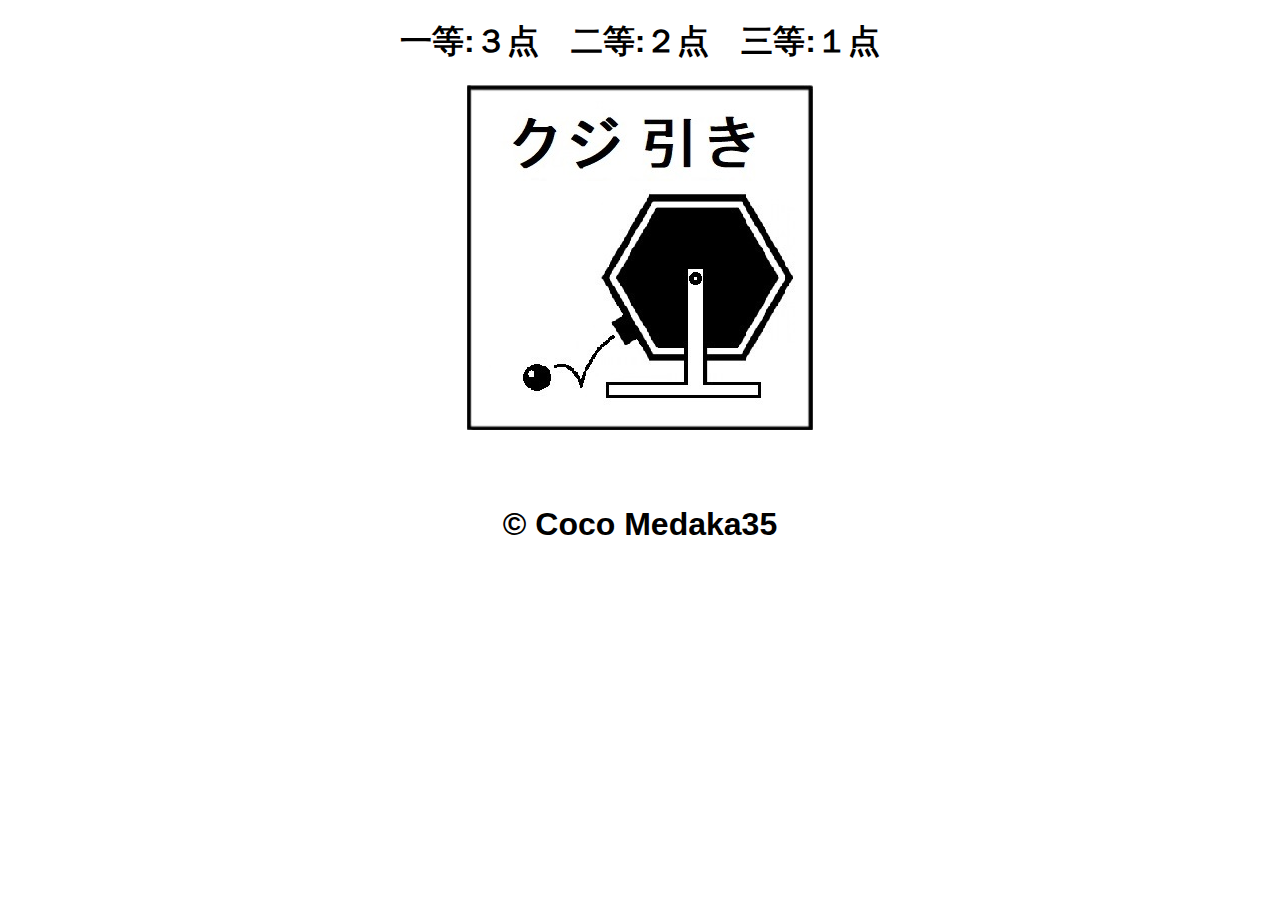
<file: kuji.html>
<html>
<head>
  <title>くじ引き</title>
  <style>
            /* 既存のスタイル */
        #overlay {
            display: none;
            position: fixed;
            top: 0;
            left: 0;
            width: 100%;
            height: 100%;
            background-color: rgba(0, 0, 0, 0.5);
            z-index: 100;
        }
        #popup {
            font-size: 5vw;
            display: none;
            position: fixed;
            top: 50%;
            left: 50%;
            transform: translate(-50%, -50%);
            width: 80vw; 
            height: 55vw;/* 上からの距離 */
            border: 0.5vw solid #ccc;
            background-color: #fff;
            box-shadow: 0px 0px 1vw rgba(0, 0, 0, 0.2);
            z-index: 101;
            align-items: center;
            flex-direction: column;
            justify-content: center;

        }

        #close-btn {
            position: absolute;
            top: 10px; /* 上からの距離 */
            right: 10px; /* 右からの距離 */
            font-size: 7vw; /* バツボタンのサイズ */
            cursor: pointer;
        }


        #popup-message {
            position: fixed;
            left: 50%;
            top: 40%;
            transform: translateX(-50%) translateY(-50%);
            text-align: center;
            font-size: 4.5vw;
        }
        #popup button {
            position: fixed;
            top: 75%;
            left: 25%;
            width: 50%;
            height: 20%;
            font-size: 3.5vw;
            text-align: center;
        }
        body {
            font-family: Arial, sans-serif;
            text-align: center;
            margin: 0;
            padding: 20px;
        }

        .fade {
            opacity: 1;
            transition: opacity 2.0s ease;
        }
        .fade.hidden {
            opacity: 0;
            transition: opacity 0.2s ease;
        }
  </style>
  <script src="https://code.jquery.com/jquery-3.6.0.min.js"></script>
  <script src="https://static.line-scdn.net/liff/edge/2.1/sdk.js"></script>
</head>
<body>
  <h1>一等:３点　二等:２点　三等:１点</h1>


    <div id="overlay" onclick="closePopup()"></div>
    <div id="popup">
        <span id="close-btn" onclick="closePopup()">×</span>
        <div id="popup-message"></div>
    </div>




  <div class="button-container">
    <img src="lotte2.jpg" class="img-button" alt="くじ" onclick="initializeLiff0003()">
  </div>

  <br><br><br>
  <h1 class="honbun"></h1>
  <h1 class="honbun"></h1>
  <h1 class="m1">© Coco Medaka35</h1>

  <script>
    function initializeLiff0003() {
      liff.init({ liffId: '1657313823-VWk8Yr5E' })
        .then(() => {
          if (liff.isLoggedIn()) {
            sendIdTokenToGAS_00A3(); // IDトークンをGASに送信する関数を呼び出す
          } else {
            liff.login(); // ログインしていない場合はログインページにリダイレクト
          }
        })
        .catch(error => {
          console.error('LIFFの初期化エラー:', error);
          alert('LIFFの初期化に失敗しました。');
        });
    }

    async function sendIdTokenToGAS_00A3() {
      try {
        const idToken = await liff.getIDToken();
        const response = await fetch('https://script.google.com/macros/s/AKfycbyw3E7YCFmS8W8tY36BzuLkVuoKoJEQ7I_3V4e07WT5-USSE8hzck7Z8GlW23VhTKjp/exec', {
          method: 'POST',
          headers: {
            'Content-Type': 'application/x-www-form-urlencoded'
          },
          body: new URLSearchParams({
            'idToken': idToken
          })
        });

        if (!response.ok) {
          console.error('HTTPエラー:', response.status);
          alert('HTTPエラーが発生しました。ステータスコード: ' + response.status);
          return;
        }

        const data = await response.json();
        if (data.status === 'success') {
          showPopup(data.message);
        } else {
          showPopup('エラー: ' + data.message);
        }
      } catch (error) {
        console.error('通信エラー:', error);
        alert('通信エラーが発生しました。');
      }
    }

    function showPopup(message) {
      document.getElementById('popup-message').innerText = message;
      document.getElementById('overlay').style.display = 'block';
      document.getElementById('popup').style.display = 'flex'; // Display flex to use centering
    }

    function closePopup() {
      document.getElementById('overlay').style.display = 'none';
      document.getElementById('popup').style.display = 'none';
      
  setTimeout(closePopup, 2000); // 3秒後にポップアップを閉じる          
 window.location.href = 'index.html';
    }
  </script>
</body>
</html>
</file>
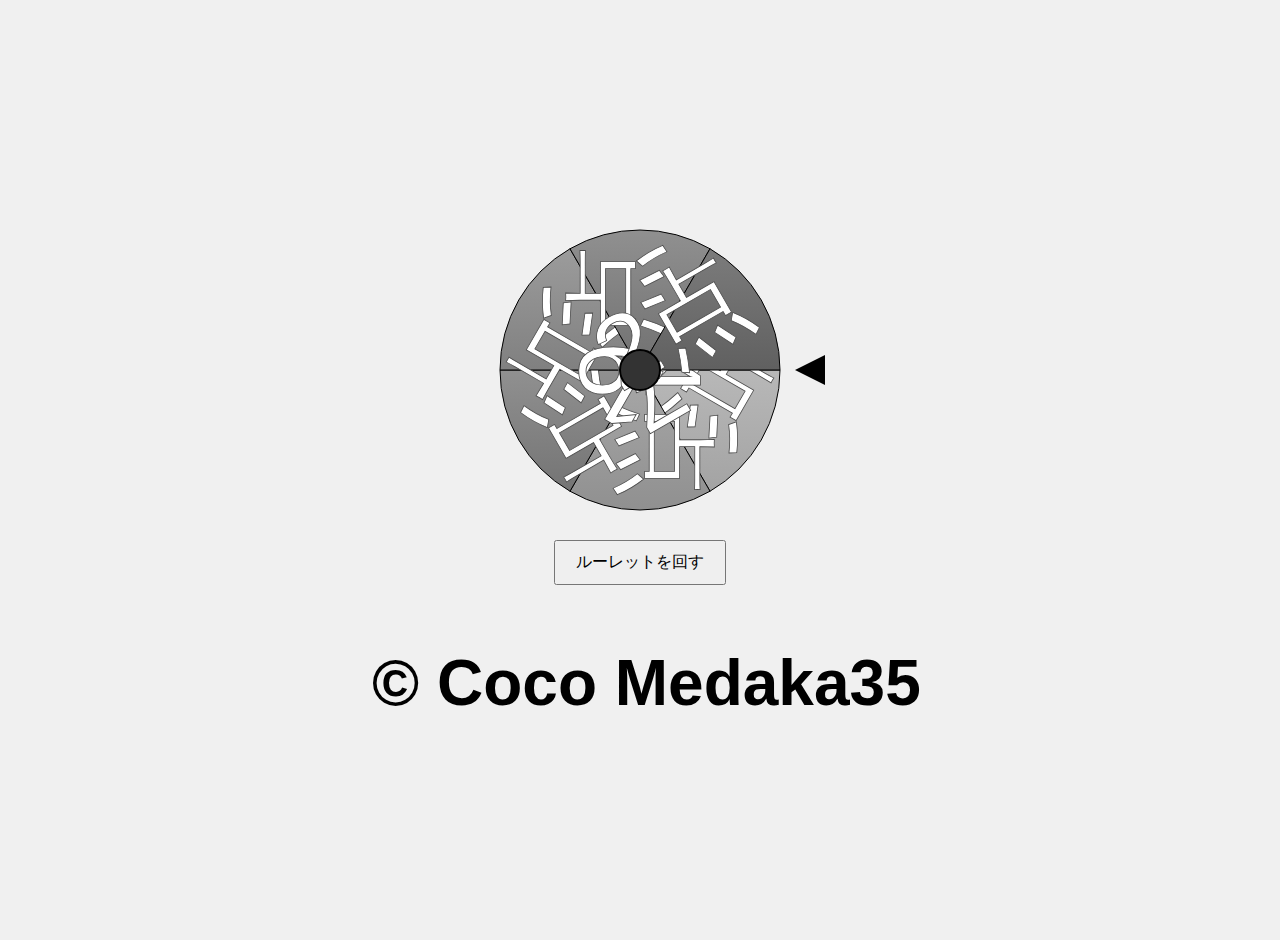
<file: kuji2.html>
<!DOCTYPE html>
<html lang="ja">
<head>
    <meta charset="UTF-8">
    <meta name="viewport" content="width=device-width, initial-scale=1.0">
    <script src="https://code.jquery.com/jquery-3.6.0.min.js"></script>
    <script src="https://static.line-scdn.net/liff/edge/2.1/sdk.js"></script>
    <title>CoCoルーレット!</title>
    <style>
         /* 既存のスタイル */
        #overlay {
            display: none;
            position: fixed;
            top: 0;
            left: 0;
            width: 100%;
            height: 100%;
            background-color: rgba(0, 0, 0, 0.5);
            z-index: 100;
        }
        #popup {
            font-size: 5vw;
            display: none;
            position: fixed;
            top: 50%;
            left: 50%;
            transform: translate(-50%, -50%);
            width: 80vw; 
            height: 55vw;/* 上からの距離 */
            border: 0.5vw solid #ccc;
            background-color: #fff;
            box-shadow: 0px 0px 1vw rgba(0, 0, 0, 0.2);
            z-index: 101;
            align-items: center;
            flex-direction: column;
            justify-content: center;

        }


        #close-btn {
            position: absolute;
            top: 10px; /* 上からの距離 */
            right: 10px; /* 右からの距離 */
            font-size: 7vw; /* バツボタンのサイズ */
            cursor: pointer;
        }


        #popup-message {
            position: fixed;
            left: 50%;
            top: 40%;
            transform: translateX(-50%) translateY(-50%);
            text-align: center;
            font-size: 4.5vw;
        }
        #popup button {
            position: fixed;
            top: 75%;
            left: 25%;
            width: 50%;
            height: 20%;
            font-size: 3.5vw;
            text-align: center;
        }
        body {
            font-family: Arial, sans-serif;
            text-align: center;
            margin: 0;
            padding: 20px;
        }

        .fade {
            opacity: 1;
            transition: opacity 2.0s ease;
        }
        .fade.hidden {
            opacity: 0;
            transition: opacity 0.2s ease;
        }





        
        body {
            display: flex;
            flex-direction: column;
            align-items: center;
            justify-content: center;
            height: 100vh;
            background-color: #f0f0f0;
            margin: 0;
        }
        .container {
            display: flex;
            align-items: center;
            position: relative;
        }
        canvas {
            border-radius: 50%;
        }
        button {
            margin-top: 20px;
            padding: 10px 20px;
            font-size: 16px;
            cursor: pointer;
        }
        .arrow {
            width: 0;
            height: 0;
            border-top: 15px solid transparent;
            border-bottom: 15px solid transparent;
            border-right: 30px solid #000;
            position: absolute;
            right: -35px;
            top: 50%;
            transform: translateY(-50%);
        }
        #loading-overlay, #loading-overlay2 {
            display: none;
            position: fixed;
            top: 0;
            left: 0;
            width: 100%;
            height: 100%;
            background-color: rgba(0, 0, 0, 0.5);
            align-items: center;
            justify-content: center;
            color: white;
            font-size: 4vw;
            z-index:10000
        }


h1.m12{ 
 color: black;
font-weight: bold;
font-size: 5vw;
/*text-align: center;*/	
 text-align: center;
margin-bottom: 0vw;
margin-left: 1vw;
}	
        
    </style>
</head>
<body>
    <div id="overlay" onclick="closePopup()"></div>
    <div id="popup">
        <span id="close-btn" onclick="closePopup()">×</span>
        <div id="popup-message"></div>
    </div>

    
    <div id="loading-overlay">
        <div id="loading-message">少々お待ちください...</div>
    </div>
    
    <div class="container">
        <canvas id="roulette" width="300" height="300"></canvas>
        <div class="arrow"></div>
    </div>
    <button id="spin">ルーレットを回す</button>
   <br>
    
    <h1 class="m12">© Coco Medaka35</h1>

    <script>
        const canvas = document.getElementById('roulette');
        const ctx = canvas.getContext('2d');
        const centerX = canvas.width / 2;
        const centerY = canvas.height / 2;
        const radius = 140;
        const colors = [
            {start: '#d0d0d0', end: '#a0a0a0'},
            {start: '#c0c0c0', end: '#909090'},
            {start: '#b0b0b0', end: '#707070'},
            {start: '#a0a0a0', end: '#606060'},
            {start: '#909090', end: '#505050'},
            {start: '#808080', end: '#404040'}
        ];
       const labels = ['0点', '4点', '7点', '1点', '9点', '2点'];
        const totalSlices = labels.length;
        let currentAngle = 0;
        let isSpinning = false;
        let spinRequestId = null;

        function drawRoulette() {
            for (let i = 0; i < totalSlices; i++) {
                const angle = (Math.PI * 2) / totalSlices;
                const gradient = ctx.createLinearGradient(centerX, centerY - radius, centerX, centerY + radius);
                gradient.addColorStop(0, colors[i].start);
                gradient.addColorStop(1, colors[i].end);
                
                ctx.beginPath();
                ctx.moveTo(centerX, centerY);
                ctx.arc(centerX, centerY, radius, currentAngle, currentAngle + angle);
                ctx.lineTo(centerX, centerY);
                ctx.fillStyle = gradient;
                ctx.fill();
                ctx.stroke();
                ctx.save();

                ctx.translate(centerX, centerY);
                ctx.rotate(currentAngle + angle / 2);
                ctx.textAlign = "right";
                ctx.fillStyle = "#fff";
                ctx.strokeStyle = "#4B4B4B";
                ctx.lineWidth = 0.8;
                ctx.font = "8vw Arial";
                ctx.fillText(labels[i], radius - 10, 10);
                ctx.strokeText(labels[i], radius - 10, 10);
                ctx.restore();

                currentAngle += angle;
            }

            ctx.beginPath();
            ctx.arc(centerX, centerY, 20, 0, Math.PI * 2);
            ctx.fillStyle = '#333';
            ctx.fill();
            ctx.strokeStyle = '#000';
            ctx.lineWidth = 2;
            ctx.stroke();
        }

        function spinRoulette() {
            if (isSpinning) return;
            isSpinning = true;

            const duration = 5000;
            const spins = Math.random() * 5 + 11;
            const finalAngle = spins * Math.PI * 2 + Math.random() * Math.PI * 2;
            let startTime = null;

            function animate(time) {
                if (!startTime) startTime = time;
                const elapsed = time - startTime;
                const easing = (t) => t < 0.3 ? Math.pow(t / 0.3, 2) : 1 - Math.pow(1 - (t - 0.3) / 0.7, 2);
                const progress = Math.min(elapsed / duration, 1);
                currentAngle = finalAngle * easing(progress);
                ctx.clearRect(0, 0, canvas.width, canvas.height);
                drawRoulette();
                if (progress < 1) {
                    spinRequestId = requestAnimationFrame(animate);
                } else {
                    showResult(finalAngle);
                    isSpinning = false;
                    document.getElementById('spin').innerText = 'ルーレットを回す';
                }
            }
            spinRequestId = requestAnimationFrame(animate);
        }

        function stopRoulette() {
            if (spinRequestId) {
                cancelAnimationFrame(spinRequestId);

                const normalizedAngle = currentAngle % (Math.PI * 2);
                const sliceAngle = (Math.PI * 2) / totalSlices;
                const winningSlice = Math.floor((Math.PI * 2 - normalizedAngle) / sliceAngle) % totalSlices;
                const result = labels[winningSlice];

                showResult(currentAngle);

                isSpinning = false;
                document.getElementById('spin').innerText = 'ルーレットを回す';
            }
        }

        function showResult(finalAngle) {
            const normalizedAngle = finalAngle % (Math.PI * 2);
            const sliceAngle = (Math.PI * 2) / totalSlices;
            const winningSlice = Math.floor((Math.PI * 2 - normalizedAngle) / sliceAngle) % totalSlices;
            const result = labels[winningSlice];
initializeLiff0003(result);

            
        }

        drawRoulette();

        document.getElementById('spin').addEventListener('click', () => {
            if (!isSpinning) {
                spinRoulette();
                document.getElementById('spin').innerText = '停止';
            } else {
                stopRoulette();
            }
        });

        



function initializeLiff0003(result) {



    
 //document.getElementById('loading-overlay').style.display = 'block'; // Hide loading screen
       
      liff.init({ liffId: '1657313823-VWk8Yr5E' })
        .then(() => {
          if (liff.isLoggedIn()) {
            sendIdTokenToGAS_00A3(result); // IDトークンをGASに送信する関数を呼び出す
          } else {
            liff.login(); // ログインしていない場合はログインページにリダイレクト
          }
        })
        .catch(error => {
          console.error('LIFFの初期化エラー:', error);
          alert('LIFFの初期化に失敗しました。');
        });
    }


        
  async function sendIdTokenToGAS_00A3(result) {
      try {
          
showLoading(); // ローディング表示
          
        const idToken = await liff.getIDToken();
                
        const response = await fetch('https://script.google.com/macros/s/AKfycbygFXDb99-re0b98coXSkZmyj9tjZ8abLwoKwa2CsbgV13inWgjOml2dTzLWosxkKHS/exec', {
          method: 'POST',
          headers: {
            'Content-Type': 'application/x-www-form-urlencoded'
          },
 　　　　　　　body: JSON.stringify({
                'idToken': idToken,
                'answers': result // JSON形式で送信
            })
        });

        if (!response.ok) {
          console.error('HTTPエラー:', response.status);
          alert('HTTPエラーが発生しました。ステータスコード: ' + response.status);
          return;
        }

        const data = await response.json();
        if (data.status === 'success') {
            
          showPopup(data.message);


            
        } else {
            
            
          showPopup('エラー: ' + data.message);

            
        }
      } catch (error) {
        console.error('通信エラー:', error);
        alert('通信エラーが発生しました。');
      } finally {
                hideLoading(); // ローディング表示を非表示
            }
    }





        
        


        
        function showLoading(overlayId) {
            document.getElementById(overlayId).style.display = 'flex';
        }

        function hideLoading(overlayId) {
            document.getElementById(overlayId).style.display = 'none';
        }

        function showPopup(message) {
            document.getElementById('popup-message').innerText = message;
            document.getElementById('overlay').style.display = 'flex';
            document.getElementById('popup').style.display = 'flex';
        }

        function closePopup() {
            document.getElementById('overlay').style.display = 'none';
            document.getElementById('popup').style.display = 'none';

 setTimeout(closePopup, 2000); // 3秒後にポップアップを閉じる          
 window.location.href = 'index.html';
        }



function showLoading() {
    document.getElementById('loading-overlay').style.display = 'flex';
}

function hideLoading() {
    document.getElementById('loading-overlay').style.display = 'none';
}




        
    </script>
</body>
</html>
</file>
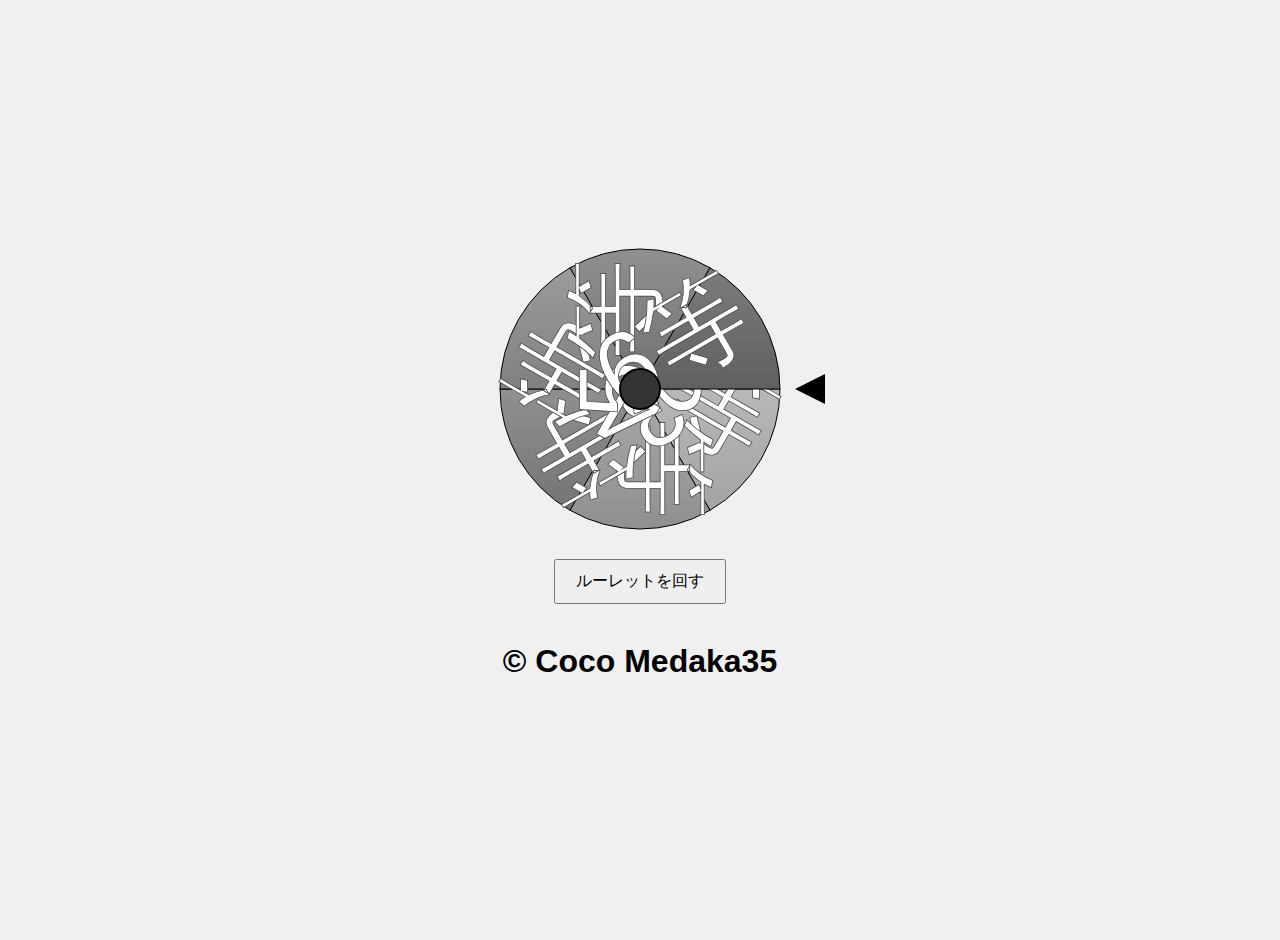
<file: kuji3.html>
<!DOCTYPE html>
<html lang="ja">
<head>
    <meta charset="UTF-8">
    <meta name="viewport" content="width=device-width, initial-scale=1.0">
    <script src="https://code.jquery.com/jquery-3.6.0.min.js"></script>
    <script src="https://static.line-scdn.net/liff/edge/2.1/sdk.js"></script>
    <title>CoCoルーレット!</title>
    <style>
         /* 既存のスタイル */
        #overlay {
            display: none;
            position: fixed;
            top: 0;
            left: 0;
            width: 100%;
            height: 100%;
            background-color: rgba(0, 0, 0, 0.5);
            z-index: 100;
        }
        #popup {
            font-size: 5vw;
            display: none;
            position: fixed;
            top: 50%;
            left: 50%;
            transform: translate(-50%, -50%);
            width: 80vw; 
            height: 55vw;/* 上からの距離 */
            border: 0.5vw solid #ccc;
            background-color: #fff;
            box-shadow: 0px 0px 1vw rgba(0, 0, 0, 0.2);
            z-index: 101;
            align-items: center;
            flex-direction: column;
            justify-content: center;

        }


        #close-btn {
            position: absolute;
            top: 10px; /* 上からの距離 */
            right: 10px; /* 右からの距離 */
            font-size: 7vw; /* バツボタンのサイズ */
            cursor: pointer;
        }


        #popup-message {
            position: fixed;
            left: 50%;
            top: 40%;
            transform: translateX(-50%) translateY(-50%);
            text-align: center;
            font-size: 4.5vw;
        }
        #popup button {
            position: fixed;
            top: 75%;
            left: 25%;
            width: 50%;
            height: 20%;
            font-size: 3.5vw;
            text-align: center;
        }
        body {
            font-family: Arial, sans-serif;
            text-align: center;
            margin: 0;
            padding: 20px;
        }

        .fade {
            opacity: 1;
            transition: opacity 2.0s ease;
        }
        .fade.hidden {
            opacity: 0;
            transition: opacity 0.2s ease;
        }





        
        body {
            display: flex;
            flex-direction: column;
            align-items: center;
            justify-content: center;
            height: 100vh;
            background-color: #f0f0f0;
            margin: 0;
        }
        .container {
            display: flex;
            align-items: center;
            position: relative;
        }
        canvas {
            border-radius: 50%;
        }
        button {
            margin-top: 20px;
            padding: 10px 20px;
            font-size: 16px;
            cursor: pointer;
        }
        .arrow {
            width: 0;
            height: 0;
            border-top: 15px solid transparent;
            border-bottom: 15px solid transparent;
            border-right: 30px solid #000;
            position: absolute;
            right: -35px;
            top: 50%;
            transform: translateY(-50%);
        }
        #loading-overlay, #loading-overlay2 {
            display: none;
            position: fixed;
            top: 0;
            left: 0;
            width: 100%;
            height: 100%;
            background-color: rgba(0, 0, 0, 0.5);
            align-items: center;
            justify-content: center;
            color: white;
            font-size: 4vw;
            z-index:10000
        }
    </style>
</head>
<body>
    <div id="overlay" onclick="closePopup()"></div>
    <div id="popup">
        <span id="close-btn" onclick="closePopup()">×</span>
        <div id="popup-message"></div>
    </div>

    
    <div id="loading-overlay">
        <div id="loading-message">少々お待ちください…</div>
    </div>
    
    <div class="container">
        <canvas id="roulette" width="300" height="300"></canvas>
        <div class="arrow"></div>
    </div>
    <button id="spin">ルーレットを回す</button>
   <br>
    
    <h1 class="m1">© Coco Medaka35</h1>

    <script>
        const canvas = document.getElementById('roulette');
        const ctx = canvas.getContext('2d');
        const centerX = canvas.width / 2;
        const centerY = canvas.height / 2;
        const radius = 140;
        const colors = [
            {start: '#d0d0d0', end: '#a0a0a0'},
            {start: '#c0c0c0', end: '#909090'},
            {start: '#b0b0b0', end: '#707070'},
            {start: '#a0a0a0', end: '#606060'},
            {start: '#909090', end: '#505050'},
            {start: '#808080', end: '#404040'}
        ];
        const labels = ['1等', '2等', '3等', '4等', '5等', '6等'];
        const totalSlices = labels.length;
        let currentAngle = 0;
        let isSpinning = false;
        let spinRequestId = null;

        function drawRoulette() {
            for (let i = 0; i < totalSlices; i++) {
                const angle = (Math.PI * 2) / totalSlices;
                const gradient = ctx.createLinearGradient(centerX, centerY - radius, centerX, centerY + radius);
                gradient.addColorStop(0, colors[i].start);
                gradient.addColorStop(1, colors[i].end);
                
                ctx.beginPath();
                ctx.moveTo(centerX, centerY);
                ctx.arc(centerX, centerY, radius, currentAngle, currentAngle + angle);
                ctx.lineTo(centerX, centerY);
                ctx.fillStyle = gradient;
                ctx.fill();
                ctx.stroke();
                ctx.save();

                ctx.translate(centerX, centerY);
                ctx.rotate(currentAngle + angle / 2);
                ctx.textAlign = "right";
                ctx.fillStyle = "#fff";
                ctx.strokeStyle = "#4B4B4B";
                ctx.lineWidth = 0.8;
                ctx.font = "8vw Arial";
                ctx.fillText(labels[i], radius - 10, 10);
                ctx.strokeText(labels[i], radius - 10, 10);
                ctx.restore();

                currentAngle += angle;
            }

            ctx.beginPath();
            ctx.arc(centerX, centerY, 20, 0, Math.PI * 2);
            ctx.fillStyle = '#333';
            ctx.fill();
            ctx.strokeStyle = '#000';
            ctx.lineWidth = 2;
            ctx.stroke();
        }

        function spinRoulette() {
            if (isSpinning) return;
            isSpinning = true;

            const duration = 5000;
            const spins = Math.random() * 5 + 11;
            const finalAngle = spins * Math.PI * 2 + Math.random() * Math.PI * 2;
            let startTime = null;

            function animate(time) {
                if (!startTime) startTime = time;
                const elapsed = time - startTime;
                const easing = (t) => t < 0.3 ? Math.pow(t / 0.3, 2) : 1 - Math.pow(1 - (t - 0.3) / 0.7, 2);
                const progress = Math.min(elapsed / duration, 1);
                currentAngle = finalAngle * easing(progress);
                ctx.clearRect(0, 0, canvas.width, canvas.height);
                drawRoulette();
                if (progress < 1) {
                    spinRequestId = requestAnimationFrame(animate);
                } else {
                    showResult(finalAngle);
                    isSpinning = false;
                    document.getElementById('spin').innerText = 'ルーレットを回す';
                }
            }
            spinRequestId = requestAnimationFrame(animate);
        }

        function stopRoulette() {
            if (spinRequestId) {
                cancelAnimationFrame(spinRequestId);

                const normalizedAngle = currentAngle % (Math.PI * 2);
                const sliceAngle = (Math.PI * 2) / totalSlices;
                const winningSlice = Math.floor((Math.PI * 2 - normalizedAngle) / sliceAngle) % totalSlices;
                const result = labels[winningSlice];

                showResult(currentAngle);

                isSpinning = false;
                document.getElementById('spin').innerText = 'ルーレットを回す';
            }
        }

        function showResult(finalAngle) {
            const normalizedAngle = finalAngle % (Math.PI * 2);
            const sliceAngle = (Math.PI * 2) / totalSlices;
            const winningSlice = Math.floor((Math.PI * 2 - normalizedAngle) / sliceAngle) % totalSlices;
            const result = labels[winningSlice];

            liff.init({ liffId: '1657313823-VWk8Yr5E' })
                .then(() => {
                    if (liff.isLoggedIn()) {

                    
                        sendResultToGAS(result);
                    } else {
                        liff.login();
                    }
                })
                .catch(error => {
                    console.error('LIFFの初期化エラー:', error);
                    alert('LIFFの初期化に失敗しました。33');
                });
        }

        drawRoulette();

        document.getElementById('spin').addEventListener('click', () => {
            if (!isSpinning) {
                spinRoulette();
                document.getElementById('spin').innerText = '停止';
            } else {
                stopRoulette();
            }
        });

        
        function sendResultToGAS2(result) {
            alert("a")
         showLoading('loading-overlay');

    liff.getIDToken()
        .then((idToken) => {
            // POSTリクエストでGASにデータを送信
            $.post('https://script.google.com/macros/s/AKfycbyXrRwsMWBVjMvqhNtUo4ZJDqgtVQH8QP86inBPVyrUw4BHpfxxEJ5u6aUIeGdczzcP/exec', {
                result: result,
                idToken: idToken
            })
            .done((response) => {
                hideLoading('loading-overlay');
                // GASから返されたメッセージをポップアップ表示
                showPopup('GASからのメッセージ: ' + response.message);
            })
            .fail((jqXHR, textStatus, errorThrown) => {
                hideLoading('loading-overlay');
                console.error('エラー:', textStatus, errorThrown);
                alert('結果の送信に失敗しました。');
            });
        })
        .catch((error) => {
            hideLoading('loading-overlay');
            console.error('IDトークン取得エラー:', error);
            alert('IDトークンの取得に失敗しました。');
        });
        }




 function sendResultToGAS(result) {
            const idToken = liff.getIDToken();

            // ローディング画像表示
            $('#loading-overlay').show();

            // IDトークンをGASに送信
            $.ajax({
                url: 'https://script.google.com/macros/s/AKfycbywl4xcechxI4mJAAaWVmiRTZ36GYUVTHmdQ5Smfw7MM-VsUDNscz550nFNOWKm7Mud/exec',
                type: 'POST',
                data: { idToken: idToken,
                         result: result
                      },
                success: function (response) {
                    // 成功時
                    console.log(response);
                    showPopup(JSON.stringify(response));
                },
                error: function (error) {
                    // エラー時
                   // console.error(error);
                    //alert('Failed to send ID Token to GAS.');
                },
                complete: function () {
                    // 通信完了時の処理（ローディング画像を非表示にし、コンテンツを表示）
                    $('#loading-overlay').hide();
                    $('#content').show();
                }
            });
        }



        


        
        function showLoading(overlayId) {
            document.getElementById(overlayId).style.display = 'flex';
        }

        function hideLoading(overlayId) {
            document.getElementById(overlayId).style.display = 'none';
        }

        function showPopup(message) {
            document.getElementById('popup-message').innerText = message;
            document.getElementById('overlay').style.display = 'flex';
            document.getElementById('popup').style.display = 'flex';
        }

        function closePopup() {
            document.getElementById('overlay').style.display = 'none';
            document.getElementById('popup').style.display = 'none';

 setTimeout(closePopup, 2000); // 3秒後にポップアップを閉じる          
 window.location.href = 'index.html';
        }



function showLoading() {
    document.getElementById('loading-overlay').style.display = 'flex';
}

function hideLoading() {
    document.getElementById('loading-overlay').style.display = 'none';
}




        
    </script>
</body>
</html>
</file>
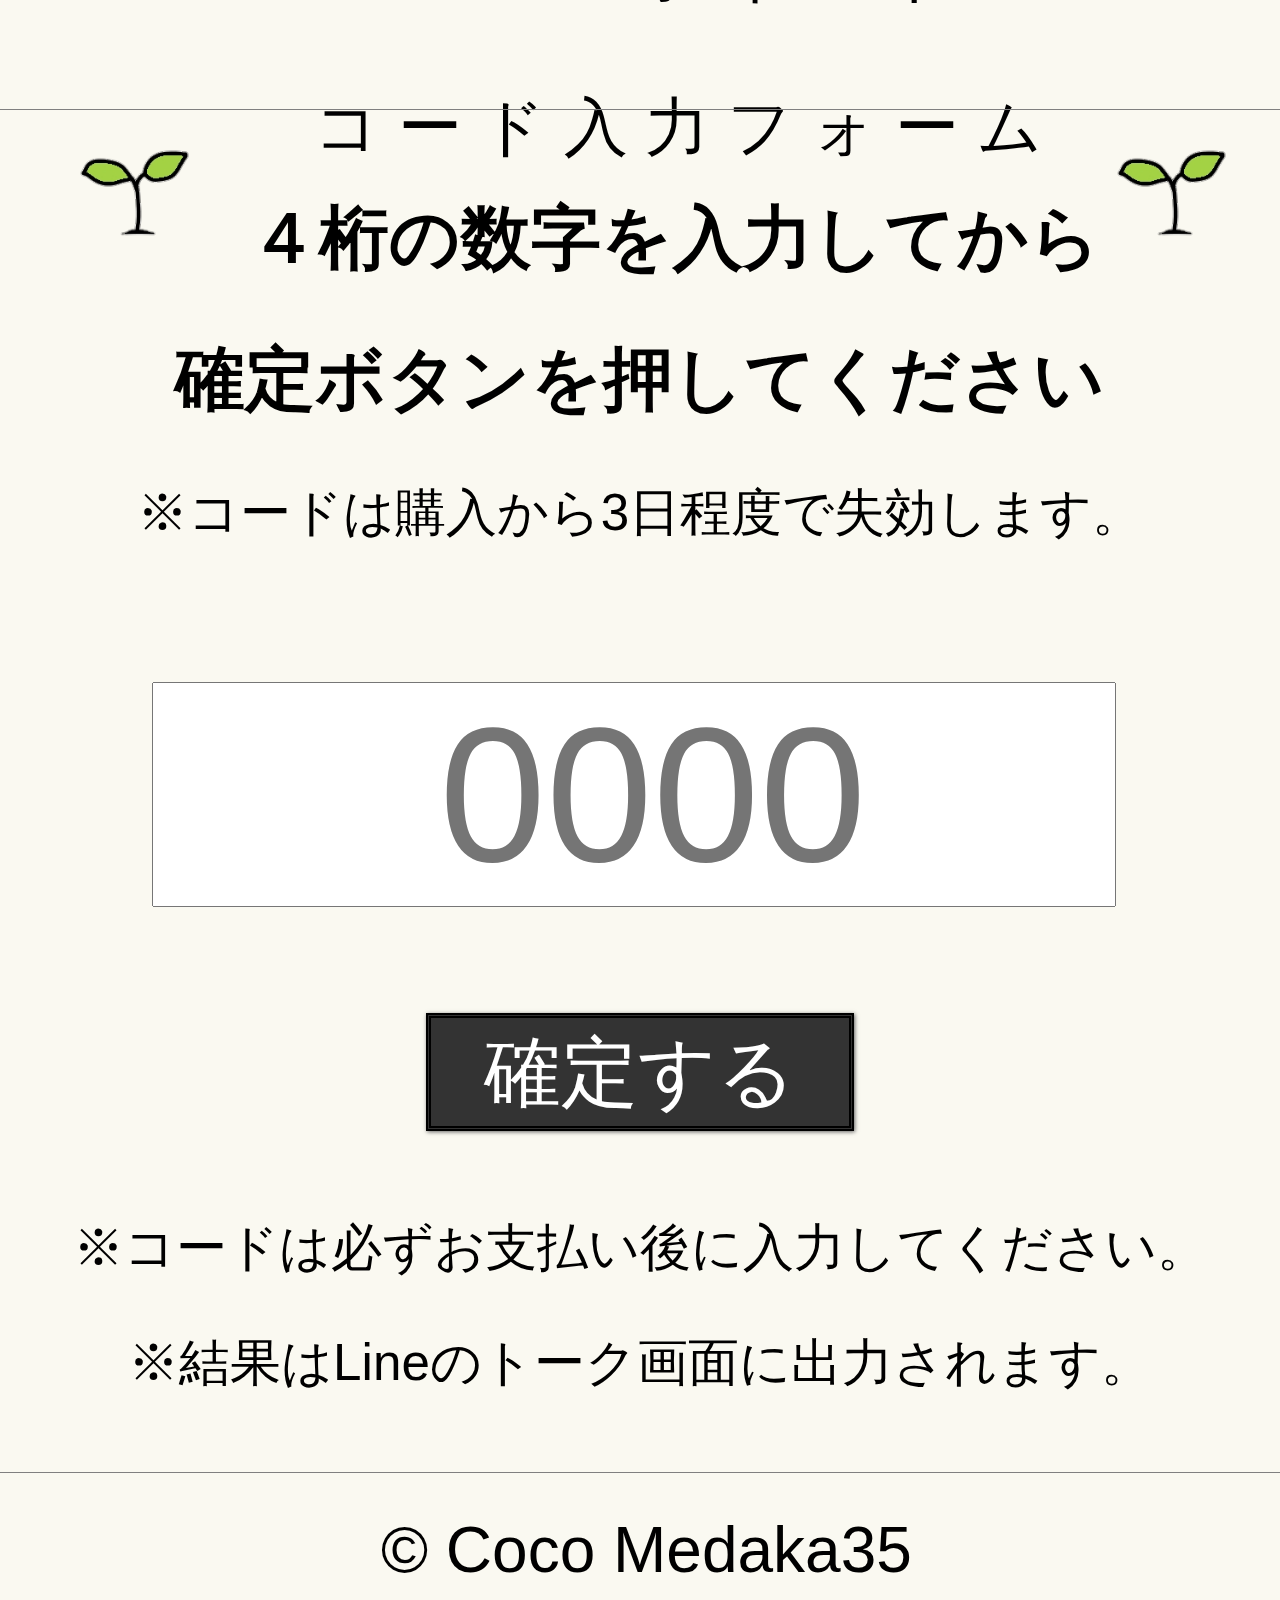
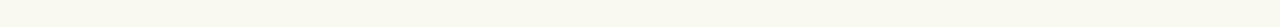
<file: numberForm.html>
<!DOCTYPE html>
<head>
    <meta charset="UTF-8">
    <meta name="viewport" content="width=device-width">
    <title>coco medaka 35</title>
	
    <script src="https://ajax.googleapis.com/ajax/libs/jquery/3.4.1/jquery.min.js"></script>
    <script src="https://static.line-scdn.net/liff/edge/2.1/sdk.js"></script>
  

   
</head>
<body>
	
<style>

@charset "utf-8";

/*全端末（PC・タブレット・スマホ）共通設定
------------------------------------------------------------------------------------------------------------------------------------------------------*/

/*全体の設定
---------------------------------------------------------------------------*/
body {
	margin: 0px;
	padding: 0px;
	color: #333;	/*全体の文字色*/
	font-family:"ヒラギノ角ゴ Pro W3", "Hiragino Kaku Gothic Pro", "メイリオ", Meiryo, Osaka, "ＭＳ Ｐゴシック", "MS PGothic", sans-serif;	/*フォント種類*/
	font-size: 18px;	/*文字サイズ*/
	line-height: 2;		/*行間*/
	background: #faf9f1;	/*背景色*/
	-webkit-text-size-adjust: none;
}
h1,h2,h3,h4,h5,p,ul,ol,li,dl,dt,dd,form,figure,form,select,input,textarea {margin: 0px;padding: 0px;font-size: 100%;font-weight: normal;}
ul {list-style-type: none;}
img {border: none;max-width: 100%;height: auto;vertical-align: middle;}
table {border-collapse:collapse;font-size: 100%;border-spacing: 0;}
iframe {width: 100%;}
video,audio {max-width: 100%;}

/*リンク（全般）設定
---------------------------------------------------------------------------*/
a {
	color: #333;		/*リンクテキストの色*/
	transition: 0.5s;	/*マウスオン時の移り変わるまでの時間設定。0.5秒。*/
	
}
a:hover {
	color: #22ac38;			/*マウスオン時の文字色*/
	text-decoration: none;	/*マウスオン時に下線を消す設定。残したいならこの１行削除。*/
}




/*mainコンテンツ
---------------------------------------------------------------------------*/
/*mainブロック全体の設定*/
#main {
	float: right;	/*右に回り込み*/
	width: 100%;		/*ブロックの幅*/
}
/*トップページでのmainコンテンツへの追加設定*/
.home #main {
	margin-top: 5%;	/*上に空けるスペース。スライドショーとのバランスをとって設定して下さい。*/
}
/*mainコンテンツのh2タグ設定*/
#main h2 {
	clear: both;
	font-size: 5vw;
	margin-bottom: 5vw;
	padding: 1vw 0vw 0vw 0vw;	/*上、右、下、左への見出し内の余白*/
	color: #fff;		/*文字色*/
	background: #778899;	/*背景色（古いブラウザ用）*/
	background: #22ac38 url(../images/arrow2.png) no-repeat 20px center / 25px;	/*背景色、背景画像の読み込み。左から20pxの場所に配置。画像の幅を25pxに。*/
	border-radius: 0px;	/*角丸のサイズ*/
}
/*mainコンテンツのh3タグ設定*/
#main h3 {
	clear: both;
	margin-bottom: 20px;
	padding: 4px 20px;		/*上下、左右への見出し内の余白*/
	border: 1px solid #ccc;	/*枠線の幅、線種、色*/
	border-radius: 10px;	/*角丸のサイズ*/
	background: #fff;	/*背景色*/
}
#main h3::first-letter {
	border-left: 3px solid #22ac38;
	padding-left: 15px;
}
/*mainコンテンツの段落タグ設定*/
#main p {
	padding: 0px 20px 20px;	/*上、左右、下への余白*/
}
/*他。微調整。*/
#main p + p {
	margin-top: -5px;
}
#main h2 + p,
#main h3 + p {
	margin-top: -10px;
}
#main section + section {
	margin-top: 3vw;
}



/*フッター設定
---------------------------------------------------------------------------*/
footer {
	clear: both;
	padding-top: 40px;
	text-align: center;
	font-size: 85%;
}
footer .pr {display: block;font-size: 80%;}



/*listブロック
---------------------------------------------------------------------------*/
/*ブロック１個あたりの設定*/
.list {
	overflow: hidden;
	width: 26.4%;	/*幅*/
	float: left;	/*左に回り込み*/
	margin: 0 0 20px 2%;	/*上、右、下、左へのボックスの外側に空けるスペース*/
	border: 1px solid #ccc;	/*枠線の幅、線種、色*/
	box-shadow: 3px 4px 2px rgba(0,0,0,0.1);	/*ボックスの影。右へ、下へ、ぼかし幅、色。0,0,0は黒の事で、0.1は色が10%出た状態。*/
	padding: 2%;	/*ボックス内の余白*/
	border-radius: 3px;	/*角丸のサイズ。ほんの少し角が丸くなってます。*/
	background: #fff;	/*背景色*/
}
.list a {
	display: block;text-decoration: none;overflow: hidden;
	margin: -2%;	/*ボックスのマージン。リンク設定する場合に、上の.listのpaddingを相殺するため。*/
	padding: 2%;	/*ボックス内の余白*/
	background: #fff url(../images/arrow1.png) no-repeat right bottom / 40px;	/*リンク設定した際の右下の矢印マークの読み込み。right（右）、bottom（下）、40pxは画像の幅。*/
}
/*マウスオン時の設定*/
.list a:hover {
	position: relative;
	left: 1px;	/*マウスオン時に右に1px移動する*/
	top: 1px;	/*マウスオン時に下に1px移動する*/
}
/*h4（見出し）タグの設定*/
.list h4 {
	color: #22ac38;		/*文字色*/
	font-size: 120%;	/*文字サイズ*/
	text-align: center;	/*文字をセンタリング*/
	height: 2em;		/*高さ*/
	overflow: hidden;	/*高さを超えた場合に非表示にする*/
                  padding: 10px 20px 20px;

}
/*p（段落）タグの設定*/
.list p {
	padding: 0 !important;
	line-height: 1.5;	/*行間を少し狭くする。デフォルトは最上部のbodyにあります。*/
	font-size: 80%;		/*文字サイズを少し小さく*/
	color: #333;		/*文字色*/
	height: 3.5em;		/*高さ。1.5emを１行分とカウントして下さい。6emなら４行です。*/
	overflow: hidden;	/*高さを超えた場合に非表示にする*/
}


















h1{ 
 color: black;
 text-align: center;
font-size: 5vw;
	
margin-bottom: 1vw;
margin-top: 1vw;
}


h1.tp{ 
 color: black;
 text-align: center;
padding: 3vw 3vw 3vw 3vw;
margin-bottom: 1vw;
margin-top: 1vw;
}



h1.m{ 
 color: black;
 text-align: center;
font-size: 5.5vw;
margin-bottom: 1vw;
margin-top: 1vw;
font-weight: bold;
}



h1.ss{ 
 color: black;
font-size: 15vw;
 text-align: center;
margin-bottom: 0vw;
margin-top: 0vw;
margin-right: 1vw;
padding: 2vw 2vw 0vw 2vw;
}


h1.kesu{ 
margin-bottom: 1vw;
 color: transparent;
}


h1.htu{ 
 color: black;
font-size: 3vw;
 text-align: left;
margin-bottom: 0vw;
margin-left: 4vw;
}

h1.htu2{ 
 color: black;
font-size: 4vw;
text-align: center;
margin-bottom: 0vw;
margin-left: 2vw;
}

h1.htu3{ 
 color: black;
font-size: 4vw;
/*text-align: center;*/	
 text-align: left;
margin-bottom: 0vw;
margin-left: 2vw;
}

h1.topo{ 
 color: black;
font-size: 7vw;
/*text-align: center;*/	
 text-align: left;
margin-bottom: 0vw;
margin-left: 6vw;
}

h1.topo2{ 
 color: black;
font-size: 5vw;
 text-align: left;
margin-bottom: 1vw;
margin-left: 6vw;
}

h1.topo3{ 
 color: black;
font-size: 5vw;
 text-align: center;
margin-bottom: 1vw;
margin-left: 6vw;
}




input[type=checkbox] {
	transform: scale(4);
	margin: 0px 3px 0vw 0vw;

}


cb2 {
 color: black;
 text-align: center;
font-size: 2vw;
margin-bottom: 1vw;
margin-top: 1vw;
}


h1.m1{ 
 color: black;
 text-align: center;
font-size: 4vw;
margin-bottom: 1vw;
margin-top: 1vw;
}





.button {
  display       : inline-block;
  font-size     : 27pt;        /* 文字サイズ */
  text-align    : center;      /* 文字位置   */
  cursor        : pointer;     /* カーソル   */
  padding       : 16px 53px;   /* 余白       */
  background    : #003300;     /* 背景色     */
  color         : #ffffff;     /* 文字色     */
  line-height   : 1em;         /* 1行の高さ  */
  transition    : .3s;         /* なめらか変化 */
  box-shadow    : 1px 1px 4px #666666;  /* 影の設定 */
  border        : 2px solid #003300;    /* 枠の指定 */
}
.button:hover {
  box-shadow    : none;        /* カーソル時の影消去 */
  color         : #003300;     /* 背景色     */
  background    : #ffffff;     /* 文字色     */
}





















label {
  position: relative;
  display: inline-block;
  width: 200px;
  height: 36px;
  border: 2px solid #ccc;
  border-radius: 15px;
}
input[type="date"] {
  position: relative;
  padding: 0 10px;
  width: 50vw;
  height: 15vw;
  border: 0;
  background: transparent;
  box-sizing: border-box;
  font-size: 14px;
  color: #999;
}


label::before {
  position: absolute;
  content: "";
  top: 0;
  right: -43px;
  width: 36px;
  height: 36px;
  background-color: #06c;
  background-image: url("icon_calendar.png");
  background-repeat: no-repeat;
  background-position: center;
  border-radius: 10px;
}

input[type="date"]::-webkit-inner-spin-button{
  -webkit-appearance: none;
}
input[type="date"]::-webkit-clear-button{
  -webkit-appearance: none;
}



input[type="date"]::-webkit-calendar-picker-indicator{
  position: absolute;
  right: 0px;
  top: 0px;
  padding: 0;
  width: 50vw;
  height: 15vw;
  background: rgba(255, 250, 0, 0.3); // 一旦背景色を付けて、見やすくします
  color: transparent;
  cursor: pointer;
}



.list select{
width: 100%; 
font-size: 5vw;
}

.box{
  position: relative;

   color: #000;
  -webkit-text-stroke: 1.5px #FFF;
  text-stroke: 1px #FFF;

}

.top-left {
  position: absolute;
  top: 5px;
  left: 5px;
  font-weight: bold;
}




/* ココポイント用コード入力input内テキスト中央寄せ */
.code {
  text-align: center;
  
}

/* プレイスホルダーの文字を中央に */
.code::placeholder {
  text-align: center;
}



p span{
	border: solid 1px #454545;
}






/* 文字を枠で囲む */
.box-simple1{
  margin: 1em;
  padding: 1em;
  border: 1px solid #ffaacc;
  border-radius: 15px;  
}
.box-simple1 p {
  margin: 0;
  padding: 0;
}
.box-simple2{
  margin: 1em;
  padding: 1em;
  border: 2px dashed #ffcc99; 
}
.box-simple2 p {
  margin: 0;
  padding: 0;
}
.box-simple3 {
  margin: 1em;
  padding: 1em;
  border: 5px dotted #aaffcc; 
}
.box-simple3 p {
  margin: 0;
  padding: 0;
}
.box-simple4 {
  margin: 1em;
  padding: 1em;
  border: 5px double #ccddff;
  border-radius: 10px;  
}
.box-simple4 p {
  margin: 0;
  padding: 0;
text-align: center;
font-size: 4vw;	
}


.box-simple5a {
  margin: 1em;
  padding: 1em;
  background: #C7C7A8;
 border: 1vw double #292A0A;
border-radius: 3px;	/*角丸のサイズ*/
}
.box-simple5 p {
  margin: 0;
  padding: 0;
}

.box-simple5 {
  margin: 1em;
  padding: 1em;
  background: #f5f2dc;
 border: 1vw double #292A0A;
border-radius: 3px;	/*角丸のサイズ*/
}
.box-simple5 p {
  margin: 0;
  padding: 0;
}




.back0 p{ 

 text-align: right;
padding: 3vw 3vw 3vw 3vw;
margin-bottom: 1vw;
margin-top: 1vw;
}




.resizeimage img { width: 27%; }














h5{ 
 color: black;
 text-align: center;
font-size: 3vw;
	
margin-bottom: 1vw;
margin-top: 1vw;
}

h5.kt{ 
 color: black;
font-size: 4vw;
 text-align: center;
margin-bottom: 3vw;
margin-top: 0vw;
padding: 2vw 2vw 2vw 2vw;
}

.kt input {
    font-size: 6vw; /* 例として24pxに設定 */
 border: 5px double #000000;

background: #333333;

}



p_pt {
 color: black;

font-size: 12vw;
font-weight: bold;
 line-height: 1.2;
}

p_rank {
 color: black;
font-size: 3vw;
font-weight: bold;
}

p_pie {
 color: gray;

font-size: 1vw;
font-weight: bold;
 line-height: 1.2;
border: 0.2vw solid black;

}


.con{
    width:100%;
    position: relative;

text-align: center;


}
.con img{
    width:30%;
    height:auto;

}


pa{
position: absolute;
text-align: center;
top:14%;
right:8%;
left:65%;
transform: translate(0%,0%);

color: #faf9f1;
font-size: 2vw;
line-height: 1;
background: #faf9f1;
border: 1vw double #faf9f1;
padding: 1vw 3vw 0.1vw 3vw;

margin-left: 0vw;
margin-right: 0vw;
border-radius:1vw

}



pb{
position: absolute;
top:41%;
left:62%;
right:3%;
transform: translate(0%,0%);

text-align: center;

color: gray;
font-size: 4vw;
line-height: 1.5;

margin-left: 1vw;
margin-right: 0vw;

}


pa1{
position: absolute;
top:16%;
left:94%;
right:0%;
transform: translate(0%,0%);

font-weight: bold;

color: gray;
font-size: 2vw;


margin-left: 0vw;
margin-right: 0vw;

}










	
.pie22{
  width: 4.5vw;
  height: 4.5vw;
  border-radius: 50%;
  background-image: conic-gradient(white 0deg 0deg, #faf9f1 0deg 360deg);
  border: 0.2vw double solid #faf9f1;
}

  .vertical-progress-bar {
    height: 4.2vw; /* 縦の長さ */
    width: 1vw; /* 横の幅 */
    background-color: #faf9f1;/* #f3f3f3 */
    position: relative;
    border: 0.2vw solid #faf9f1;/*  */
    border-radius: 0.2vw; /* 上端の左側を丸める */
transform: translate(-15%,0%);

  }

  .vertical-progress-bar-inner {
    position: absolute;
    bottom: 0; /* 下からの高さを調整 */
    width: 100%;
    background-color: black;
  }





body, html {
    margin: 0;
    padding: 0;
    height: 100%;
    width: 100%;
}


.container_top {
 flex-direction: column;
    display: flex;
    align-items: center;
    justify-content: center;
    position: relative;
    width: 100%;
    height: 100px; /* 必要に応じて調整 */
}

.icon {
    position: absolute;
    width: 10vw; /* イラストの幅 */
    height: 10vw; /* イラストの高さ */
}


.left {
    left: 6vw; /* 左端からの距離 */
    top: 10vw; /* 上端からの距離 */
}

.right {
    right: 3vw; /* 右端からの距離 */
    top: 10vw; /* 上端からの距離 */
}

.text {
    font-size: 5vw; /* 文字のサイズ */
    text-align: center;
    position: relative;
}




h1.m12{ 
 color: black;

font-size: 5vw;
/*text-align: center;font-weight: bold;*/	
 text-align: center;
margin-bottom: 0vw;
margin-left: 1vw;
}	


	
</style>

<div id="main">

<section>

    <div class="container_top">
        <img src="leaf2.png" alt="左のイラスト" class="icon left">
	    
<h1 class="topo3">C o C o ポ イ ン ト</h1>
<h1 class="topo3">コ ー ド 入 力 フ ォ ー ム</h1>

	<img src="leaf2.png" alt="右のイラスト" class="icon right">
    </div>
	
<div class="con"><div>
	
<hr style="border:0;border-top:1px solid;">


<form id="form1">
 

<br>   
	
<h1 class="m">　４桁の数字を入力してから　<br>確定ボタンを押してください

<h1 class="m1">※コードは購入から3日程度で失効します。</h1>
	
  <h1 class="ss"><input type="number" name="serialcode" min="1000" max="9999" oninput="javascript: this.value = this.value.slice(0, 4);" style="width:75vw;" style=”ime-mode:disabled;" class="code" placeholder=" 0000" required></h1>



<h5 class="kt"><div><input type="submit" value="確定する" class="button" ></div></h5>



</h1>

<h1 class="m1">※コードは必ずお支払い後に入力してください。</h1>
<h1 class="m1">※結果はLineのトーク画面に出力されます。</h1>

	
</form>

<br>  
	
<hr style="border:0;border-top:1px solid;">

	
	
<h1 class="m12">© Coco Medaka35</h1>

<h1 class="htu"></h1>
	


    <script>
        // LIFFの初期化
        liff.init({ liffId: '1657313823-VWk8Yr5E' }, () => {
            if (liff.isLoggedIn()) {
                // ユーザーがログインしている場合
                sendIdTokenToGAS();
            } else {
                // ログインが必要な場合、ログインページを表示
                liff.login();
            }
        });

        // IDトークンをGASに送信する関数
        function sendIdTokenToGAS() {
            const idToken = liff.getIDToken();

            // ローディング画像表示
            $('#loading').show();

            // IDトークンをGASに送信
            $.ajax({
                url: 'https://script.google.com/macros/s/AKfycbz4I7jwbEU7UFqtoFQnCzVqKtG5xA9dBUw0s-jR8aBxbZ5LzIF8ISLXU7czUhVPYTBnjQ/exec',
                type: 'POST',
                data: { idToken: idToken },
                success: function (response) {
                    // 成功時
                    console.log(response);
                    displayData(response);
                },
                error: function (error) {
                    // エラー時
                    console.error(error);
                    alert('Failed to send ID Token to GAS.');
                },
                complete: function () {
                    // 通信完了時の処理（ローディング画像を非表示にし、コンテンツを表示）
                    $('#loading').hide();
                    $('#content').show();
                }
            });
        }
  
 // メッセージを表示する関数
    function displayMessage(message) {
        const messageElement = document.createElement('p');
        messageElement.textContent = message;
        document.body.appendChild(messageElement);
    }

    // 取得したデータをHTMLに表示する関数
    function displayData(data) {
        const jsonData = JSON.parse(data);


   const progressBar0 = document.getElementById('progressBar_vertical');
   // progressBar0.textContent = `あと${jsonData.nextRank} pt `; 
  progressBar0.style.height = `${jsonData.progress_rate*100}`+'%';
 //progressBar0.style.height = "10"+"vw";



  // const progressBar = document.getElementById('progressBar');
   // progressBar.textCont//ent = `${jsonData.score} `; 
 // progressBar.style.width = `${jsonData.progress_rate*100}`+'vw';
 //progressBar.style.height = "10"+"vw";



        const container2 = document.getElementById("data-container2");
        const container3 = document.getElementById("data-container3");
        const container4 = document.getElementById("data-container4");

        const paragraph2 = document.createElement("p_pt");
        paragraph2.textContent =`${jsonData.score}℗ `;　// pt
　　　　container2.textContent = ""; // 既存のコンテンツをクリア
        container2.appendChild(paragraph2);

        const paragraph3 = document.createElement("p_rank");
        paragraph3.textContent = `${jsonData.rank} `;　//rank
　　　　container3.textContent = ""; // 既存のコンテンツをクリア
        container3.appendChild(paragraph3);
        document.querySelector("pa").style.border = "1vw double gray";
	    
  document.querySelector(".vertical-progress-bar").style.border = "0.2vw solid gray";



  if (jsonData.rank === "レギュラー") {
      document.querySelector("pa").style.backgroundColor = "#f5deb3";
    } else if (jsonData.rank === "シルバー") {
      document.querySelector("pa").style.backgroundColor = "#f5f5f5";
    } else if (jsonData.rank === "ゴールド") {
      document.querySelector("pa").style.backgroundColor = "#f0e68c";
    } else if (jsonData.rank === "プラチナ") {
      document.querySelector("pa").style.backgroundColor = "#add8e6";
    } else if (jsonData.rank === "ダイヤモンド") {
      document.querySelector("pa").style.backgroundColor = "#1e90ff";
    } else {
      // その他の場合のデフォルトの背景色を設定
      document.querySelector("pa").style.backgroundColor = "#f5f5dc";
    }

    }


$(function () {
    // 送信
    $('#form1').submit(function () {
  
        var s_code = $('input[name="serialcode"]').val();
        
        // var date = $('input[name="date"]').val();
        // var tool = $('input[name="tool"]').val();
        
  //var breed = obj.filter(function(input) {
  //return input.name.match(/breed/);});
        
    let msg={};
    
       msg = ["code:" + s_code] ;　 //トークに送信する内容

        
         //sendIdTokenToGAS()
       sendText(String(msg)); 
      
        return false;
        
    });
});


function sendText(text) {
    // sendMessages(text);
// }

// LINEトーク画面上でメッセージ送信
// function sendMessages(text) {
    liff.sendMessages([{
        'type': 'text',
        'text': text
    }]).then(function () {  
        liff.closeWindow();
        
    }).catch(function (error) {
        window.alert('Failed to send message ' + error);
    });
}


	    

    </script>
</body>
</html>
</file>
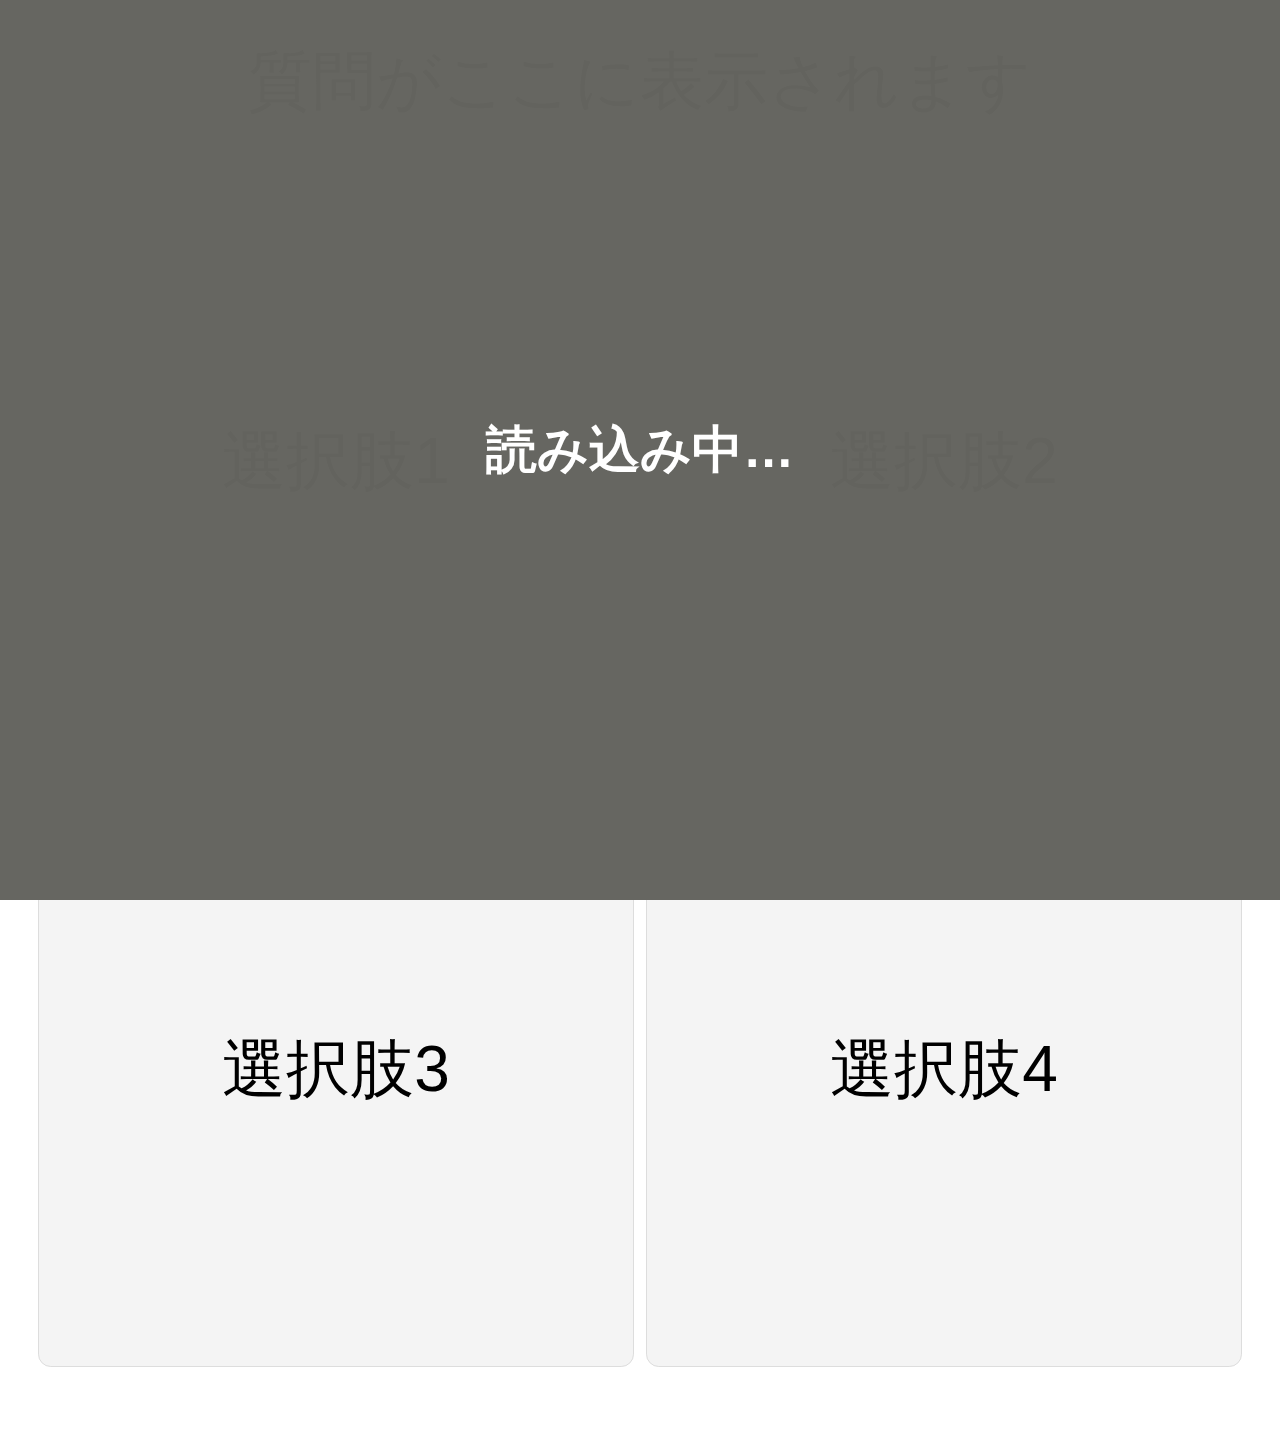
<file: quiz2.html>
<!DOCTYPE html>
<html lang="ja">
<head>
    <meta charset="UTF-8">
    <meta name="viewport" content="width=device-width, initial-scale=1.0">
    <title>4択クイズ</title>

      <script src="https://code.jquery.com/jquery-3.6.0.min.js"></script>
  <script src="https://static.line-scdn.net/liff/edge/2.1/sdk.js"></script>
    
    <style>
            /* 既存のスタイル */
        #overlay {
            display: none;
            position: fixed;
            top: 0;
            left: 0;
            width: 100%;
            height: 100%;
            background-color: rgba(100, 100, 100, 0.99);
            z-index: 220;
        }
        #popup {
            font-size: 5vw;
            display: none;
            position: fixed;
            top: 50%;
            left: 50%;
            transform: translate(-50%, -50%);
            width: 80vw; 
            height: 55vw;/* 上からの距離 */
            border: 0.5vw solid #ccc;
            background-color: #fff;
            box-shadow: 0px 0px 1vw rgba(0, 0, 0, 0.2);
            z-index: 250;
            align-items: center;
            flex-direction: column;
            justify-content: center;
        }

        #popup-message {
            position: fixed;
            left: 50%;
            top: 40%;
            transform: translateX(-50%) translateY(-50%);
            text-align: center;
            font-size: 4.5vw;
        }

        

    /* ローディングオーバーレイ */
        #loading-overlay {
            display: none;
            position: fixed;
            top: 0;
            left: 0;
            width: 100%;
            height: 100%;
            background-color: rgba(100, 100, 95, 0.99);

        }

        /* ローディングメッセージ */
        #loading-message {
    position: fixed;
    top: 0;
    left: 0;
    width: 100%;
    height: 100%;
 
    color: white;
    display: flex;
    align-items: center;
    justify-content: center;
    font-size: 4vw;
    z-index: 200;
    font-weight: bold;
        }

    /* ローディングオーバーレイ */
        #loading-overlay2 {
            display: none;
            position: fixed;
            top: 0;
            left: 0;
            width: 100%;
            height: 100%;
            background-color: rgba(100, 100, 95, 0.99);

        }

        /* ローディングメッセージ */
        #loading-message2 {
    position: fixed;
    top: 0;
    left: 0;
    width: 100%;
    height: 100%;
 
    color: white;
    display: flex;
    align-items: center;
    justify-content: center;
    font-size: 4vw;
    z-index: 9999;
    font-weight: bold;
        }

        
        #close-btn {
            position: absolute;
            top: 1vw; /* 上からの距離 */
            right: 1vw; /* 右からの距離 */
            font-size: 7vw; /* バツボタンのサイズ */
            cursor: pointer;
        }
        
    

        .hidden {
            display: none;
        }

        body {
            font-family: Arial, sans-serif;
            text-align: center;
            margin: 0;
            padding: 3vw;
     

        }

        .quiz-container {
            max-width: 95vw;
            margin: 0 auto;
        }

        .quiz-question {
            font-size: 5vw;
            margin-bottom: 3vw;
        }

        .quiz-options {
            display: grid;
            grid-template-columns: repeat(2, 1fr); /* 2×2の正方形レイアウト */
            gap: 1vw; /* 選択肢間のスペース */
            padding: 0;
            list-style: none;
            margin: 0;
        }

        .quiz-option {
            background-color: #f4f4f4;
            border: 1px solid #ddd;
            padding: 4vw;
            cursor: pointer;
            border-radius: 1vw;
            text-align: center;
            font-size: 5vw; /* フォントサイズを調整 */
            box-sizing: border-box;
            aspect-ratio: 1 / 1; /* 正方形を確保 */
            display: flex; /* フレックスボックスを使って中央揃え */
            align-items: center; /* 垂直中央揃え */
            justify-content: center; /* 水平中央揃え */
        }

        .quiz-option:hover {
            background-color: #e0e0e0;
        }

        .quiz-option:active {
            transform: scale(0.96);
        }

        .fade {
            opacity: 1;
            transition: opacity 2.0s ease;
        }

        .fade.hidden {
            opacity: 0;
            transition: opacity 0.2s ease;
        }
    </style>
</head>
<body>

    
    <div id="overlay" onclick="closePopup()"></div>
    <div id="popup">
        <span id="close-btn" onclick="closePopup()">×</span>
        <div id="popup-message"></div>
    </div>
   
    <!-- ローディング表示のためのオーバーレイ -->
    <div id="loading-overlay">
        <div id="loading-message">読み込み中…</div>
    </div>

 
   
    <!-- ローディング表示のためのオーバーレイ -->
    <div id="loading-overlay2">
        <div id="loading-message2">読み込み中…</div>
    </div>






    
    <div class="quiz-container">
        <div class="quiz-question" id="question">質問がここに表示されます</div>
        <ul class="quiz-options">
            <li class="quiz-option" onclick="answerQuestion(0)">選択肢1</li>
            <li class="quiz-option" onclick="answerQuestion(1)">選択肢2</li>
            <li class="quiz-option" onclick="answerQuestion(2)">選択肢3</li>
            <li class="quiz-option" onclick="answerQuestion(3)">選択肢4</li>
        </ul>
    </div>

  <br>
    <br>
<div id="quiz-counter"></div>




    <script>
        let quizzes = [];
        let currentQuiz = 0;
        const answers = [];

        document.addEventListener('DOMContentLoaded', async () => {
            try {
                document.getElementById('loading-overlay2').style.display = 'block'; // Show loading screen
                await loadQuiz();
            } catch (error) {
                console.error('Error in start_aaa:', error);
            }
        });


        
        async function loadQuiz() {
            try {
                const response = await fetch('https://script.google.com/macros/s/AKfycbwP1OkJYftnAmAKDbA-R65xBNiiDgHOIHh5_l5HNskh-WVOVLsnDa3ZSTN5ZdZsayCU/exec'); // GASのウェブアプリのURLに置き換えてください
                quizzes = await response.json();

                if (!Array.isArray(quizzes) || quizzes.length === 0) {
                    throw new Error('クイズデータが不正です。');
                }

                showCurrentQuiz();
            } catch (error) {
                console.error('データ取得エラー:', error);
                alert('データ取得エラーが発生しました。');
            }
        }



        function answerQuestion(index) {
            answers[currentQuiz] = index;
            currentQuiz++;
            showCurrentQuiz(); // 次の問題を表示
        }


        function showCurrentQuiz() {
            document.getElementById('loading-overlay2').style.display = 'none'; // Hide loading screen

            if (currentQuiz < quizzes.length) {
                const quiz = quizzes[currentQuiz];
                document.getElementById('question').innerText = quiz.question;

                
                 // クイズの番号を表示
        const counterElement = document.getElementById('quiz-counter');
        counterElement.innerText = `${currentQuiz + 1}/${quizzes.length}`;


                const options = document.querySelectorAll('.quiz-option');
                options.forEach((option, index) => {
                    option.innerText = quiz.options[index];
                    option.onclick = () => answerQuestion(index);
                });
            } else {


                
                initializeLiff0003(); // 最後の問題が答えられたら自動で送信
            }
        }




function initializeLiff0003() {

 document.getElementById('loading-overlay').style.display = 'block'; // Hide loading screen
       
      liff.init({ liffId: '1657313823-VWk8Yr5E' })
        .then(() => {
          if (liff.isLoggedIn()) {
            sendIdTokenToGAS_00A3(); // IDトークンをGASに送信する関数を呼び出す
          } else {
            liff.login(); // ログインしていない場合はログインページにリダイレクト
          }
        })
        .catch(error => {
          console.error('LIFFの初期化エラー:', error);
          alert('LIFFの初期化に失敗しました。');
        });
    }


        
  async function sendIdTokenToGAS_00A3() {
      try {
          
showLoading(); // ローディング表示
          
        const idToken = await liff.getIDToken();
          
　　const adjustedAnswers = answers.map(answer => answer + 1);
      
        const response = await fetch('https://script.google.com/macros/s/AKfycbwy8sbG8Y15Q2Pk42ec9fGT4eBzlHBeWqbbI10JUucRBRm4UyhJ_fr9E4TUN8h0agcZxQ/exec', {
          method: 'POST',
          headers: {
            'Content-Type': 'application/x-www-form-urlencoded'
          },
 　　　　　　　body: JSON.stringify({
                'idToken': idToken,
                'answers': adjustedAnswers // JSON形式で送信
            })
        });

        if (!response.ok) {
          console.error('HTTPエラー:', response.status);
          alert('HTTPエラーが発生しました。ステータスコード: ' + response.status);
          return;
        }

        const data = await response.json();
        if (data.status === 'success') {
            
          showPopup(data.message);


            
        } else {
            
            
          showPopup('エラー: ' + data.message);

            
        }
      } catch (error) {
        console.error('通信エラー:', error);
        alert('通信エラーが発生しました。');
      } finally {
                hideLoading(); // ローディング表示を非表示
            }
    }





        function showPopup(message) {
            document.getElementById('popup-message').innerText = message;
            document.getElementById('overlay').style.display = 'block';
            document.getElementById('popup').style.display = 'block';
        }

        function closePopup() {
            document.getElementById('overlay').style.display = 'none';
            document.getElementById('popup').style.display = 'none';
            
setTimeout(closePopup, 2000); // 3秒後にポップアップを閉じる          
 window.location.href = 'index.html';
            
        }

function showLoading() {
    document.getElementById('loading-overlay').style.display = 'flex';
}

function hideLoading() {
    document.getElementById('loading-overlay').style.display = 'none';
}

function showLoading2() {
    document.getElementById('loading-overlay2').style.display = 'flex';
}

function hideLoading2() {
    document.getElementById('loading-overlay2').style.display = 'none';
}

        

        
        loadQuiz(); // 最初のクイズをロード





        
    </script>
</body>
</html>
</file>
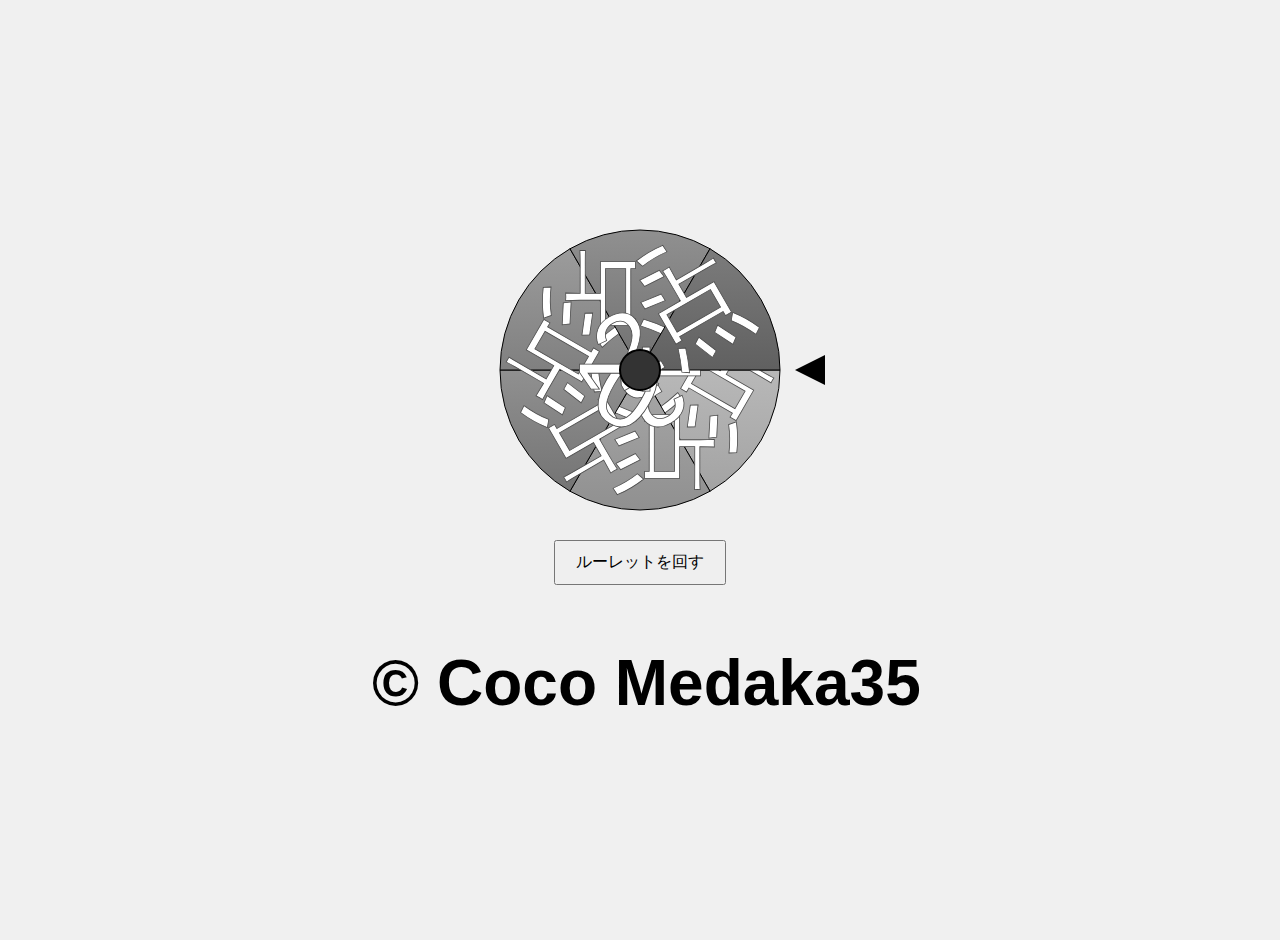
<file: rou.html>
<!DOCTYPE html>
<html lang="ja">
<head>
    <meta charset="UTF-8">
    <meta name="viewport" content="width=device-width, initial-scale=1.0">
    <script src="https://code.jquery.com/jquery-3.6.0.min.js"></script>
    <script src="https://static.line-scdn.net/liff/edge/2.1/sdk.js"></script>
    <title>CoCoルーレット</title>
    <style>
         /* 既存のスタイル */
        #overlay {
            display: none;
            position: fixed;
            top: 0;
            left: 0;
            width: 100%;
            height: 100%;
            background-color: rgba(0, 0, 0, 0.5);
            z-index: 100;
        }
        #popup {
            font-size: 5vw;
            display: none;
            position: fixed;
            top: 50%;
            left: 50%;
            transform: translate(-50%, -50%);
            width: 80vw; 
            height: 55vw;/* 上からの距離 */
            border: 0.5vw solid #ccc;
            background-color: #fff;
            box-shadow: 0px 0px 1vw rgba(0, 0, 0, 0.2);
            z-index: 101;
            align-items: center;
            flex-direction: column;
            justify-content: center;

        }


        #close-btn {
            position: absolute;
            top: 10px; /* 上からの距離 */
            right: 10px; /* 右からの距離 */
            font-size: 7vw; /* バツボタンのサイズ */
            cursor: pointer;
        }


        #popup-message {
            position: fixed;
            left: 50%;
            top: 40%;
            transform: translateX(-50%) translateY(-50%);
            text-align: center;
            font-size: 4.5vw;
        }
        #popup button {
            position: fixed;
            top: 75%;
            left: 25%;
            width: 50%;
            height: 20%;
            font-size: 3.5vw;
            text-align: center;
        }
        body {
            font-family: Arial, sans-serif;
            text-align: center;
            margin: 0;
            padding: 20px;
        }

        .fade {
            opacity: 1;
            transition: opacity 2.0s ease;
        }
        .fade.hidden {
            opacity: 0;
            transition: opacity 0.2s ease;
        }





        
        body {
            display: flex;
            flex-direction: column;
            align-items: center;
            justify-content: center;
            height: 100vh;
            background-color: #f0f0f0;
            margin: 0;
        }
        .container {
            display: flex;
            align-items: center;
            position: relative;
        }
        canvas {
            border-radius: 50%;
        }
        button {
            margin-top: 20px;
            padding: 10px 20px;
            font-size: 16px;
            cursor: pointer;
        }
        .arrow {
            width: 0;
            height: 0;
            border-top: 15px solid transparent;
            border-bottom: 15px solid transparent;
            border-right: 30px solid #000;
            position: absolute;
            right: -35px;
            top: 50%;
            transform: translateY(-50%);
        }
        #loading-overlay, #loading-overlay2 {
            display: none;
            position: fixed;
            top: 0;
            left: 0;
            width: 100%;
            height: 100%;
            background-color: rgba(0, 0, 0, 0.5);
            align-items: center;
            justify-content: center;
            color: white;
            font-size: 4vw;
            z-index:10000
        }


h1.m1{ 
 color: black;
font-weight: bold;
font-size: 5vw;
/*text-align: center;*/	
 text-align: center;
margin-bottom: 0vw;
margin-left: 1vw;
}	


        
        
    </style>
</head>
<body>
    <div id="overlay" onclick="closePopup()"></div>
    <div id="popup">
        <span id="close-btn" onclick="closePopup()">×</span>
        <div id="popup-message"></div>
    </div>

    
    <div id="loading-overlay">
        <div id="loading-message">少々お待ちください...</div>
    </div>
    
    <div class="container">
        <canvas id="roulette" width="300" height="300"></canvas>
        <div class="arrow"></div>
    </div>
    <button id="spin">ルーレットを回す</button>
   <br>
    
    <h1 class="m1">© Coco Medaka35</h1>

    <script>
        const canvas = document.getElementById('roulette');
        const ctx = canvas.getContext('2d');
        const centerX = canvas.width / 2;
        const centerY = canvas.height / 2;
        const radius = 140;
        const colors = [
            {start: '#d0d0d0', end: '#a0a0a0'},
            {start: '#c0c0c0', end: '#909090'},
            {start: '#b0b0b0', end: '#707070'},
            {start: '#a0a0a0', end: '#606060'},
            {start: '#909090', end: '#505050'},
            {start: '#808080', end: '#404040'}
        ];
       const labels = ['1点', '1点', '3点', '0点', '1点', '2点'];
        const totalSlices = labels.length;
        let currentAngle = 0;
        let isSpinning = false;
        let spinRequestId = null;

        function drawRoulette() {
            for (let i = 0; i < totalSlices; i++) {
                const angle = (Math.PI * 2) / totalSlices;
                const gradient = ctx.createLinearGradient(centerX, centerY - radius, centerX, centerY + radius);
                gradient.addColorStop(0, colors[i].start);
                gradient.addColorStop(1, colors[i].end);
                
                ctx.beginPath();
                ctx.moveTo(centerX, centerY);
                ctx.arc(centerX, centerY, radius, currentAngle, currentAngle + angle);
                ctx.lineTo(centerX, centerY);
                ctx.fillStyle = gradient;
                ctx.fill();
                ctx.stroke();
                ctx.save();

                ctx.translate(centerX, centerY);
                ctx.rotate(currentAngle + angle / 2);
                ctx.textAlign = "right";
                ctx.fillStyle = "#fff";
                ctx.strokeStyle = "#4B4B4B";
                ctx.lineWidth = 0.8;
                ctx.font = "8vw Arial";
                ctx.fillText(labels[i], radius - 10, 10);
                ctx.strokeText(labels[i], radius - 10, 10);
                ctx.restore();

                currentAngle += angle;
            }

            ctx.beginPath();
            ctx.arc(centerX, centerY, 20, 0, Math.PI * 2);
            ctx.fillStyle = '#333';
            ctx.fill();
            ctx.strokeStyle = '#000';
            ctx.lineWidth = 2;
            ctx.stroke();
        }

        function spinRoulette() {
            if (isSpinning) return;
            isSpinning = true;

            const duration = 5000;
            const spins = Math.random() * 5 + 11;
            const finalAngle = spins * Math.PI * 2 + Math.random() * Math.PI * 2;
            let startTime = null;

            function animate(time) {
                if (!startTime) startTime = time;
                const elapsed = time - startTime;
                const easing = (t) => t < 0.3 ? Math.pow(t / 0.3, 2) : 1 - Math.pow(1 - (t - 0.3) / 0.7, 2);
                const progress = Math.min(elapsed / duration, 1);
                currentAngle = finalAngle * easing(progress);
                ctx.clearRect(0, 0, canvas.width, canvas.height);
                drawRoulette();
                if (progress < 1) {
                    spinRequestId = requestAnimationFrame(animate);
                } else {
                    showResult(finalAngle);
                    isSpinning = false;
                    document.getElementById('spin').innerText = 'ルーレットを回す';
                }
            }
            spinRequestId = requestAnimationFrame(animate);
        }

        function stopRoulette() {
            if (spinRequestId) {
                cancelAnimationFrame(spinRequestId);

                const normalizedAngle = currentAngle % (Math.PI * 2);
                const sliceAngle = (Math.PI * 2) / totalSlices;
                const winningSlice = Math.floor((Math.PI * 2 - normalizedAngle) / sliceAngle) % totalSlices;
                const result = labels[winningSlice];

                showResult(currentAngle);

                isSpinning = false;
                document.getElementById('spin').innerText = 'ルーレットを回す';
            }
        }

        function showResult(finalAngle) {
            const normalizedAngle = finalAngle % (Math.PI * 2);
            const sliceAngle = (Math.PI * 2) / totalSlices;
            const winningSlice = Math.floor((Math.PI * 2 - normalizedAngle) / sliceAngle) % totalSlices;
            const result = labels[winningSlice];
initializeLiff0003(result);

            
        }

        drawRoulette();

        document.getElementById('spin').addEventListener('click', () => {
            if (!isSpinning) {
                spinRoulette();
                document.getElementById('spin').innerText = '停止';
            } else {
                stopRoulette();
            }
        });

        



function initializeLiff0003(result) {



    
 //document.getElementById('loading-overlay').style.display = 'block'; // Hide loading screen
       
      liff.init({ liffId: '1657313823-VWk8Yr5E' })
        .then(() => {
          if (liff.isLoggedIn()) {
            sendIdTokenToGAS_00A3(result); // IDトークンをGASに送信する関数を呼び出す
          } else {
            liff.login(); // ログインしていない場合はログインページにリダイレクト
          }
        })
        .catch(error => {
          console.error('LIFFの初期化エラー:', error);
          alert('LIFFの初期化に失敗しました。');
        });
    }


        
  async function sendIdTokenToGAS_00A3(result) {
      try {
          
showLoading(); // ローディング表示
          
        const idToken = await liff.getIDToken();
                
        const response = await fetch('https://script.google.com/macros/s/AKfycbxt2a1eYA7EUbk0KrEbtGVsEXIqJ6eT4W8Ca0zKcx1ouMNAyVzpB_MgoRWGrez89BkH/exec', {
          method: 'POST',
          headers: {
            'Content-Type': 'application/x-www-form-urlencoded'
          },
 　　　　　　　body: JSON.stringify({
                'idToken': idToken,
                'answers': result // JSON形式で送信
            })
        });

        if (!response.ok) {
          console.error('HTTPエラー:', response.status);
          alert('HTTPエラーが発生しました。ステータスコード: ' + response.status);
          return;
        }

        const data = await response.json();
        if (data.status === 'success') {
            
          showPopup(data.message);


            
        } else {
            
            
          showPopup('エラー: ' + data.message);

            
        }
      } catch (error) {
        console.error('通信エラー:', error);
        alert('通信エラーが発生しました。');
      } finally {
                hideLoading(); // ローディング表示を非表示
            }
    }





        
        


        
        function showLoading(overlayId) {
            document.getElementById(overlayId).style.display = 'flex';
        }

        function hideLoading(overlayId) {
            document.getElementById(overlayId).style.display = 'none';
        }

        function showPopup(message) {
            document.getElementById('popup-message').innerText = message;
            document.getElementById('overlay').style.display = 'flex';
            document.getElementById('popup').style.display = 'flex';
        }

        function closePopup() {
            document.getElementById('overlay').style.display = 'none';
            document.getElementById('popup').style.display = 'none';

 setTimeout(closePopup, 2000); // 3秒後にポップアップを閉じる          
 window.location.href = 'index.html';
        }



function showLoading() {
    document.getElementById('loading-overlay').style.display = 'flex';
}

function hideLoading() {
    document.getElementById('loading-overlay').style.display = 'none';
}




        
    </script>
</body>
</html>
</file>
